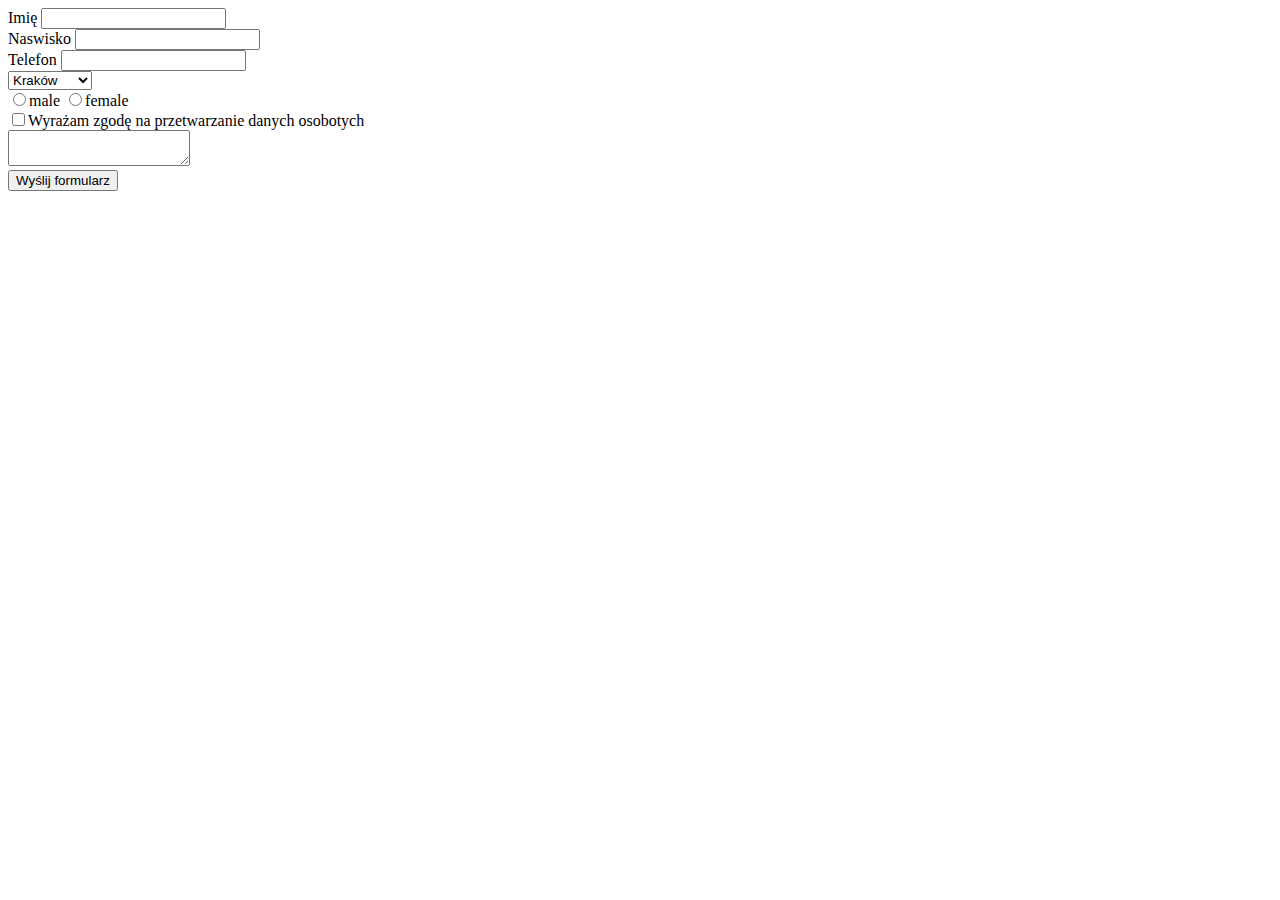
<file: 1-formularz-html5/index.html>
<!DOCTYPE html>
<html lang="en">
  <head>
    <meta charset="UTF-8" />
    <meta http-equiv="X-UA-Compatible" content="IE=edge" />
    <meta name="viewport" content="width=device-width, initial-scale=1.0" />
    <title>1-formularz-html5</title>
  </head>
  <body>
    <form action="https://formspree.io/f/xzbwbvkj" method="POST">
      <label for="name">Imię</label>
      <input type="text" name="name" id="name" /><br />

      <label for="surname">Naswisko</label>
      <input type="text" name="surname" id="surname" /><br />

      <label for="phone">Telefon</label>
      <input type="tel" name="phone" id="phone" /><br />

      <select name="city">
        <option value="Kraków">Kraków</option>
        <option value="Warszawa">Warszawa</option>
        <option value="Gdańsk">Gdańsk</option></select
      ><br />

      <label><input type="radio" name="choice" />male</label>
      <label><input type="radio" name="choice" />female</label><br />

      <label
        ><input type="checkbox" name="agreement" />Wyrażam zgodę na
        przetwarzanie danych osobotych</label
      >
      <br />

      <textarea name="message" maxlength="160"></textarea><br />

      <input type="submit" value="Wyślij formularz" />
    </form>
  </body>
</html>
</file>
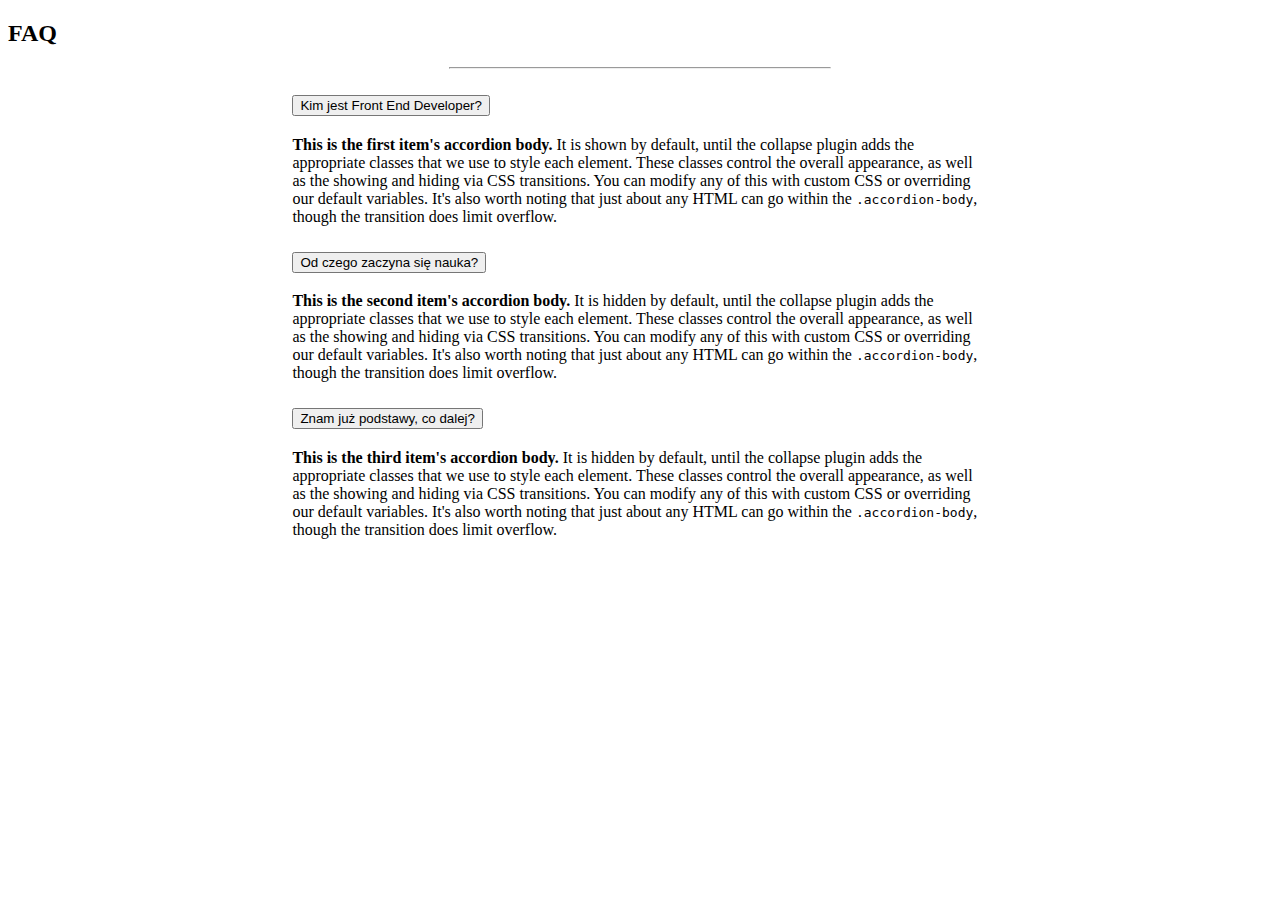
<file: 2-faq-bootstrap/index.html>
<!DOCTYPE html>
<html lang="en">
  <head>
    <meta charset="utf-8" />
    <meta name="viewport" content="width=device-width, initial-scale=1" />
    <title>faq-bootstrap</title>
    <link
      href="https://cdn.jsdelivr.net/npm/bootstrap@5.2.1/dist/css/bootstrap.min.css"
      rel="stylesheet"
      integrity="sha384-iYQeCzEYFbKjA/T2uDLTpkwGzCiq6soy8tYaI1GyVh/UjpbCx/TYkiZhlZB6+fzT"
      crossorigin="anonymous"
    />
    <link rel="stylesheet" href="css/style.css" />
  </head>
  <body>
    <section id="main-section" class="main-section">
      <div class="container">
        <div class="col-12 text-center">
          <h2 class="text-secondary text-opacity-50">FAQ</h2>
          <hr />
        </div>
      </div>
      <div class="accordion" id="accordionExample">
        <div class="accordion-item">
          <h2 class="accordion-header" id="headingOne">
            <button
              class="accordion-button collapsed text-warning bg-secondary bg-opacity-10"
              type="button"
              data-bs-toggle="collapse"
              data-bs-target="#collapseOne"
              aria-expanded="true"
              aria-controls="collapseOne"
            >
              Kim jest Front End Developer?
            </button>
          </h2>
          <div
            id="collapseOne"
            class="accordion-collapse collapse show"
            aria-labelledby="headingOne"
            data-bs-parent="#accordionExample"
          >
            <div class="accordion-body">
              <strong>This is the first item's accordion body.</strong> It is
              shown by default, until the collapse plugin adds the appropriate
              classes that we use to style each element. These classes control
              the overall appearance, as well as the showing and hiding via CSS
              transitions. You can modify any of this with custom CSS or
              overriding our default variables. It's also worth noting that just
              about any HTML can go within the <code>.accordion-body</code>,
              though the transition does limit overflow.
            </div>
          </div>
        </div>
        <div class="accordion-item">
          <h2 class="accordion-header" id="headingTwo">
            <button
              class="accordion-button collapsed text-warning bg-secondary bg-opacity-10"
              type="button"
              data-bs-toggle="collapse"
              data-bs-target="#collapseTwo"
              aria-expanded="false"
              aria-controls="collapseTwo"
            >
              Od czego zaczyna się nauka?
            </button>
          </h2>
          <div
            id="collapseTwo"
            class="accordion-collapse collapse"
            aria-labelledby="headingTwo"
            data-bs-parent="#accordionExample"
          >
            <div class="accordion-body">
              <strong>This is the second item's accordion body.</strong> It is
              hidden by default, until the collapse plugin adds the appropriate
              classes that we use to style each element. These classes control
              the overall appearance, as well as the showing and hiding via CSS
              transitions. You can modify any of this with custom CSS or
              overriding our default variables. It's also worth noting that just
              about any HTML can go within the <code>.accordion-body</code>,
              though the transition does limit overflow.
            </div>
          </div>
        </div>
        <div class="accordion-item">
          <h2 class="accordion-header" id="headingThree">
            <button
              class="accordion-button collapsed text-warning bg-secondary bg-opacity-10"
              type="button"
              data-bs-toggle="collapse"
              data-bs-target="#collapseThree"
              aria-expanded="false"
              aria-controls="collapseThree"
            >
              Znam już podstawy, co dalej?
            </button>
          </h2>
          <div
            id="collapseThree"
            class="accordion-collapse collapse"
            aria-labelledby="headingThree"
            data-bs-parent="#accordionExample"
          >
            <div class="accordion-body">
              <strong>This is the third item's accordion body.</strong> It is
              hidden by default, until the collapse plugin adds the appropriate
              classes that we use to style each element. These classes control
              the overall appearance, as well as the showing and hiding via CSS
              transitions. You can modify any of this with custom CSS or
              overriding our default variables. It's also worth noting that just
              about any HTML can go within the <code>.accordion-body</code>,
              though the transition does limit overflow.
            </div>
          </div>
        </div>
      </div>
    </section>

    <script
      src="https://cdn.jsdelivr.net/npm/bootstrap@5.2.1/dist/js/bootstrap.bundle.min.js"
      integrity="sha384-u1OknCvxWvY5kfmNBILK2hRnQC3Pr17a+RTT6rIHI7NnikvbZlHgTPOOmMi466C8"
      crossorigin="anonymous"
    ></script>
  </body>
</html>
</file>
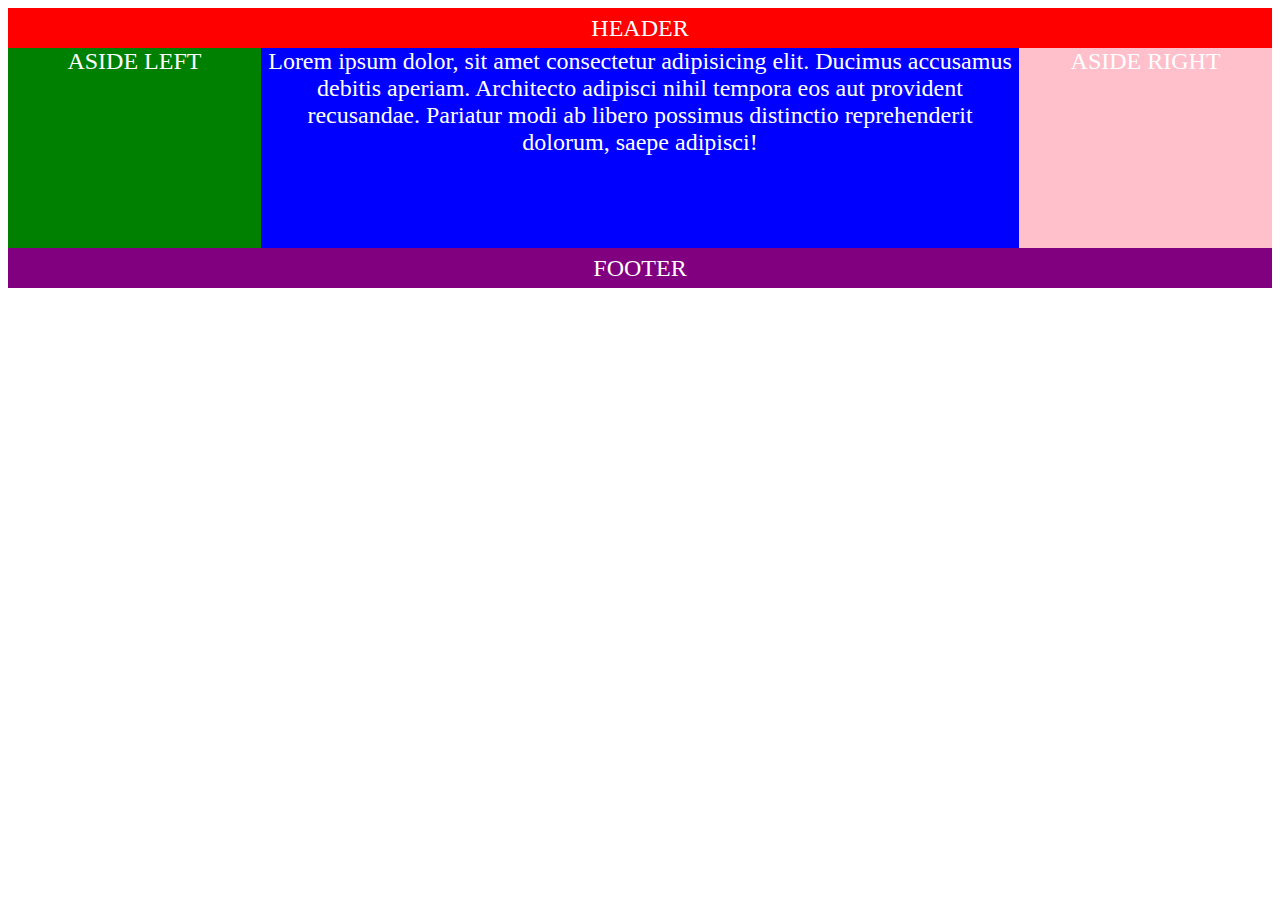
<file: 7-layout-flex-box/index.html>
<!DOCTYPE html>
<html lang="en">
  <head>
    <meta charset="UTF-8" />
    <meta http-equiv="X-UA-Compatible" content="IE=edge" />
    <meta name="viewport" content="width=device-width, initial-scale=1.0" />
    <title>7-layout-flex-box</title>
    <link rel="stylesheet" href="css/style.css" />
  </head>
  <body>
    <div id="container">
      <header class="header">HEADER</header>
      <aside-left class="left">ASIDE LEFT</aside-left>
      <p class="paragraph">
        Lorem ipsum dolor, sit amet consectetur adipisicing elit. Ducimus
        accusamus debitis aperiam. Architecto adipisci nihil tempora eos aut
        provident recusandae. Pariatur modi ab libero possimus distinctio
        reprehenderit dolorum, saepe adipisci!
      </p>

      <aside-right class="right">ASIDE RIGHT</aside-right>
      <footer class="footer">FOOTER</footer>
    </div>
  </body>
</html>
</file>
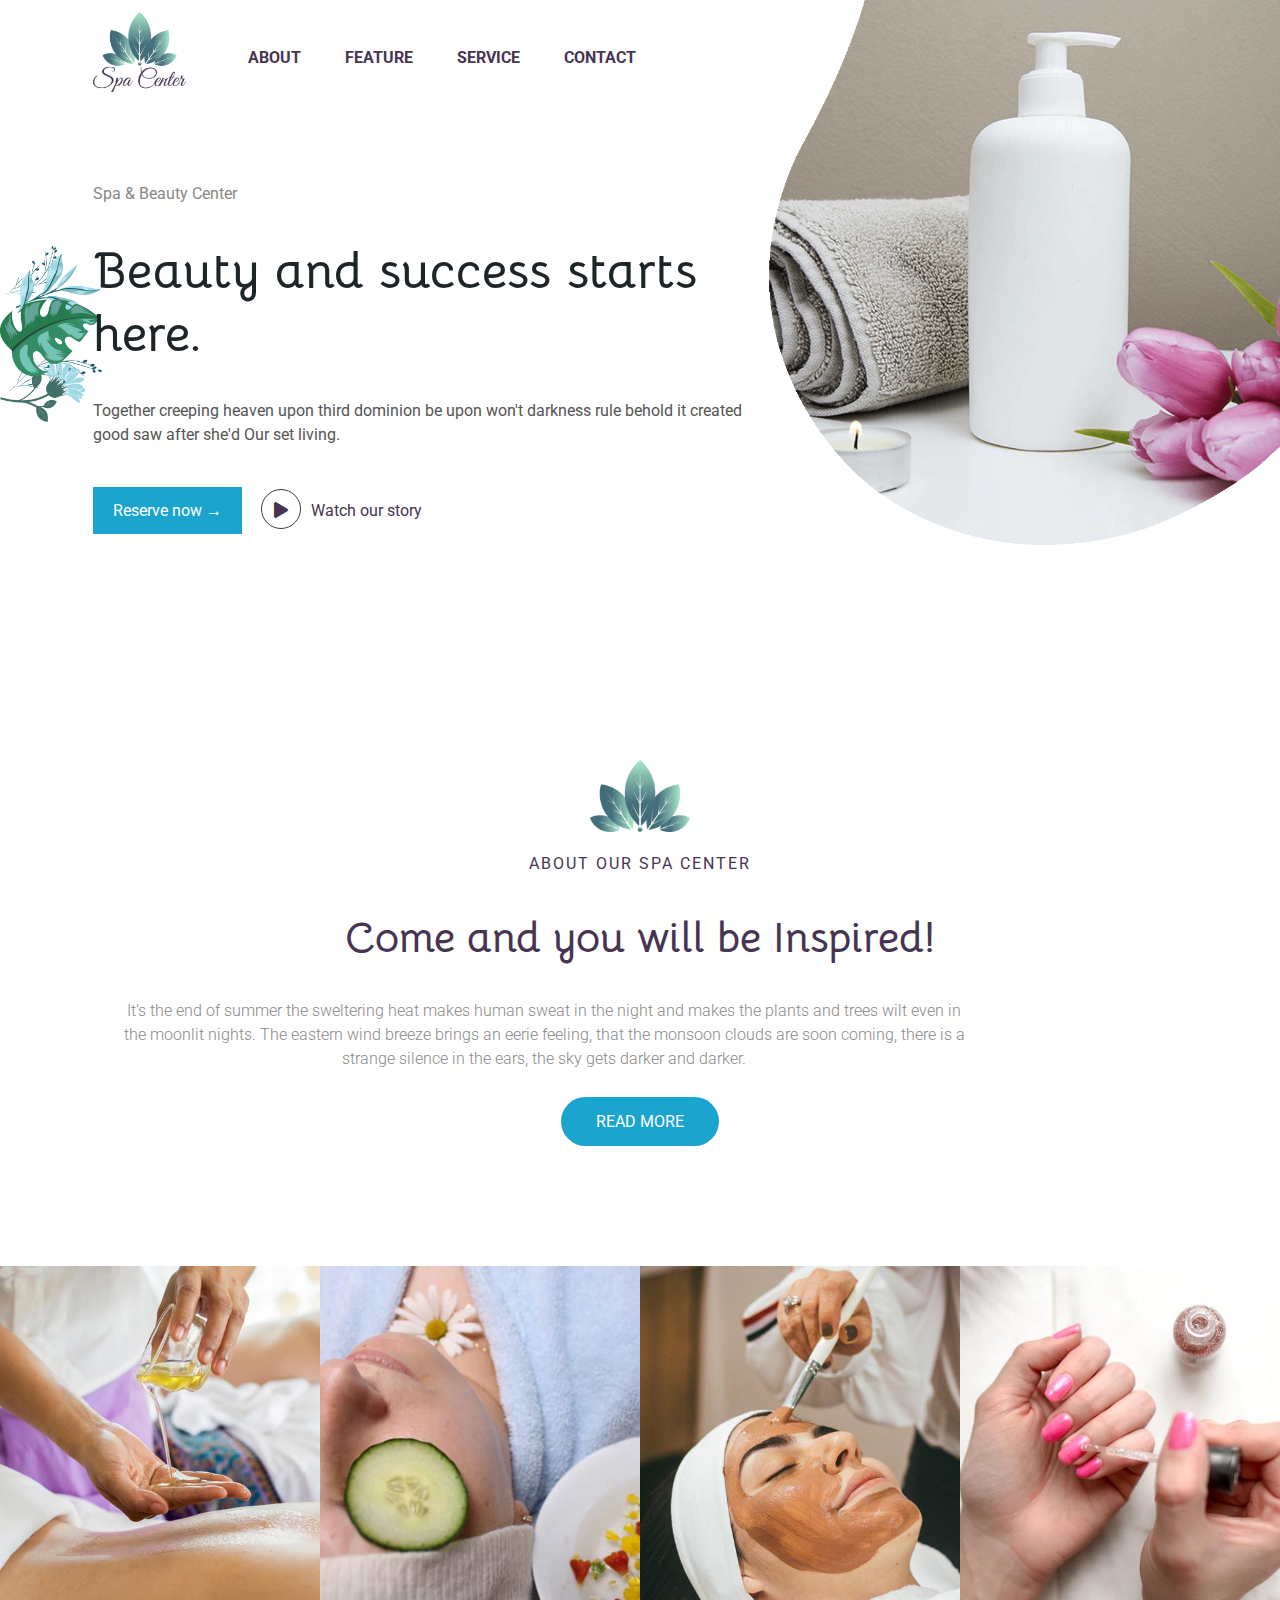
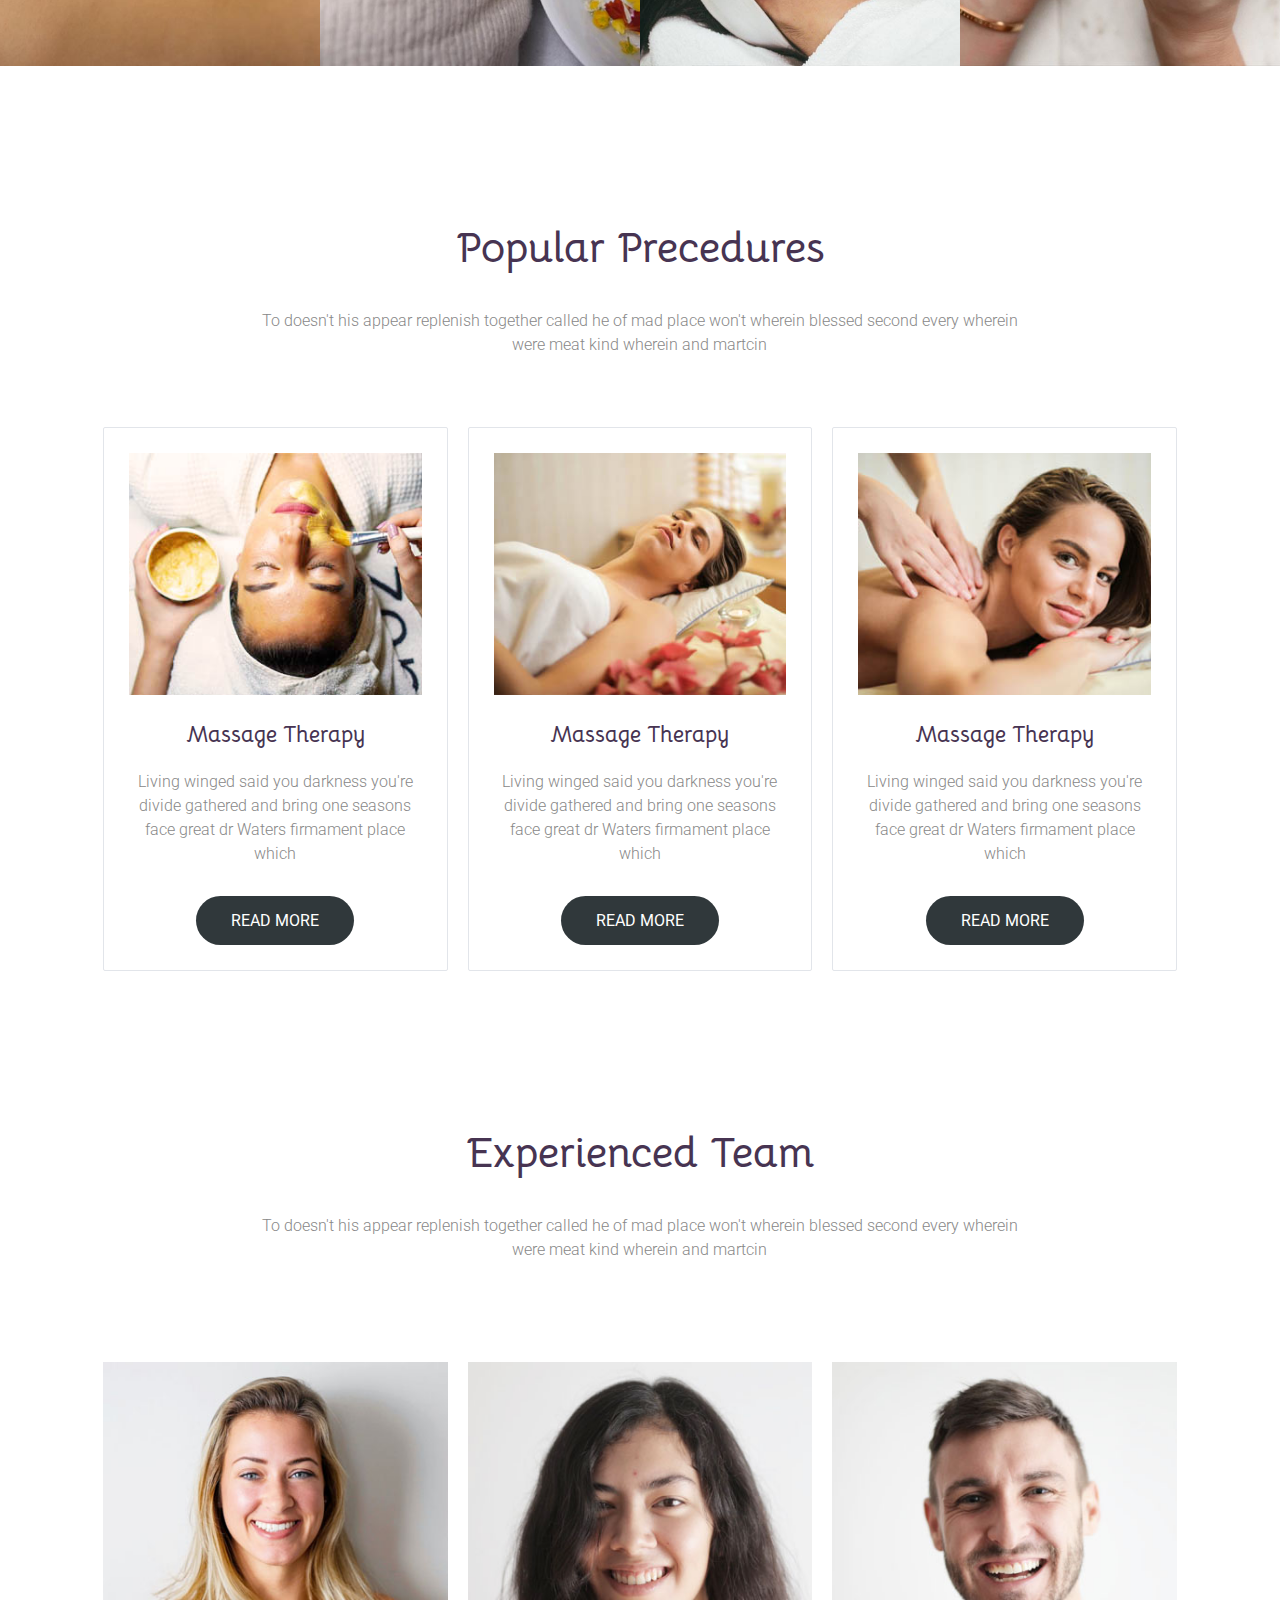
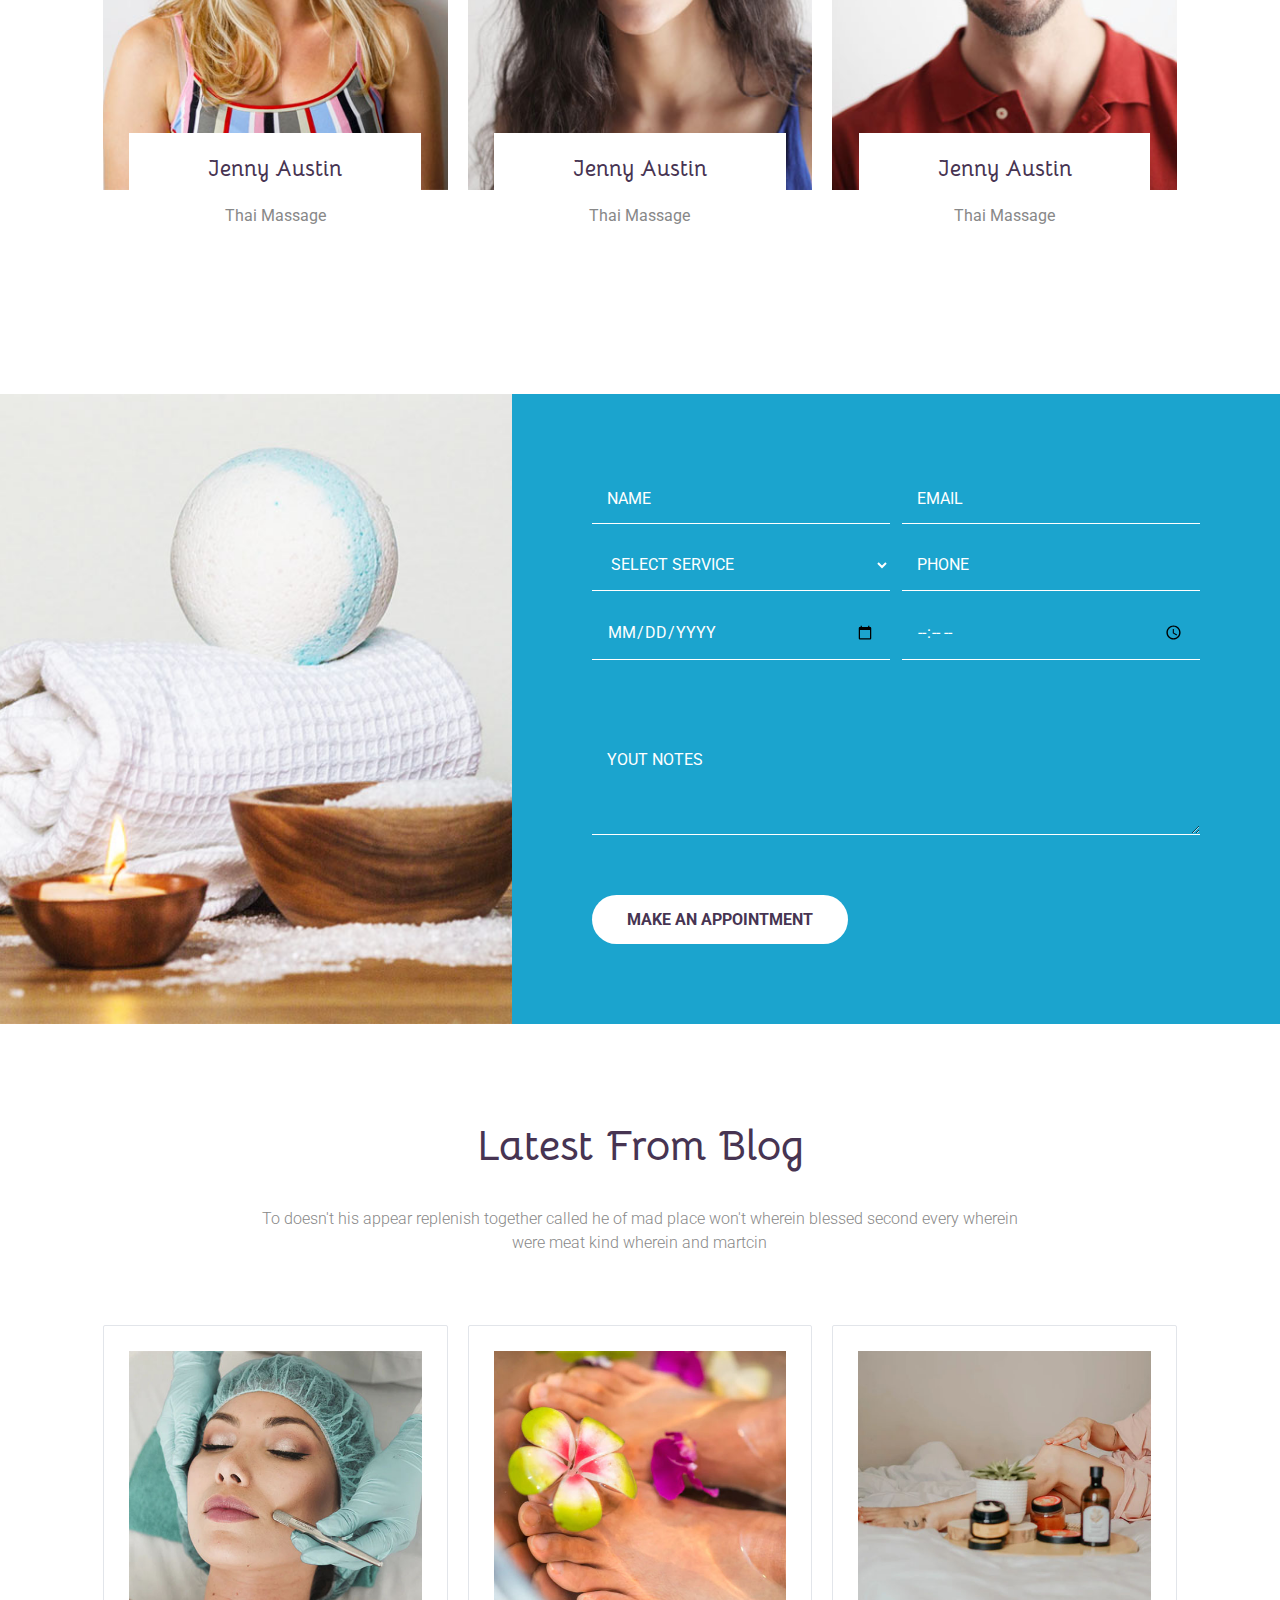
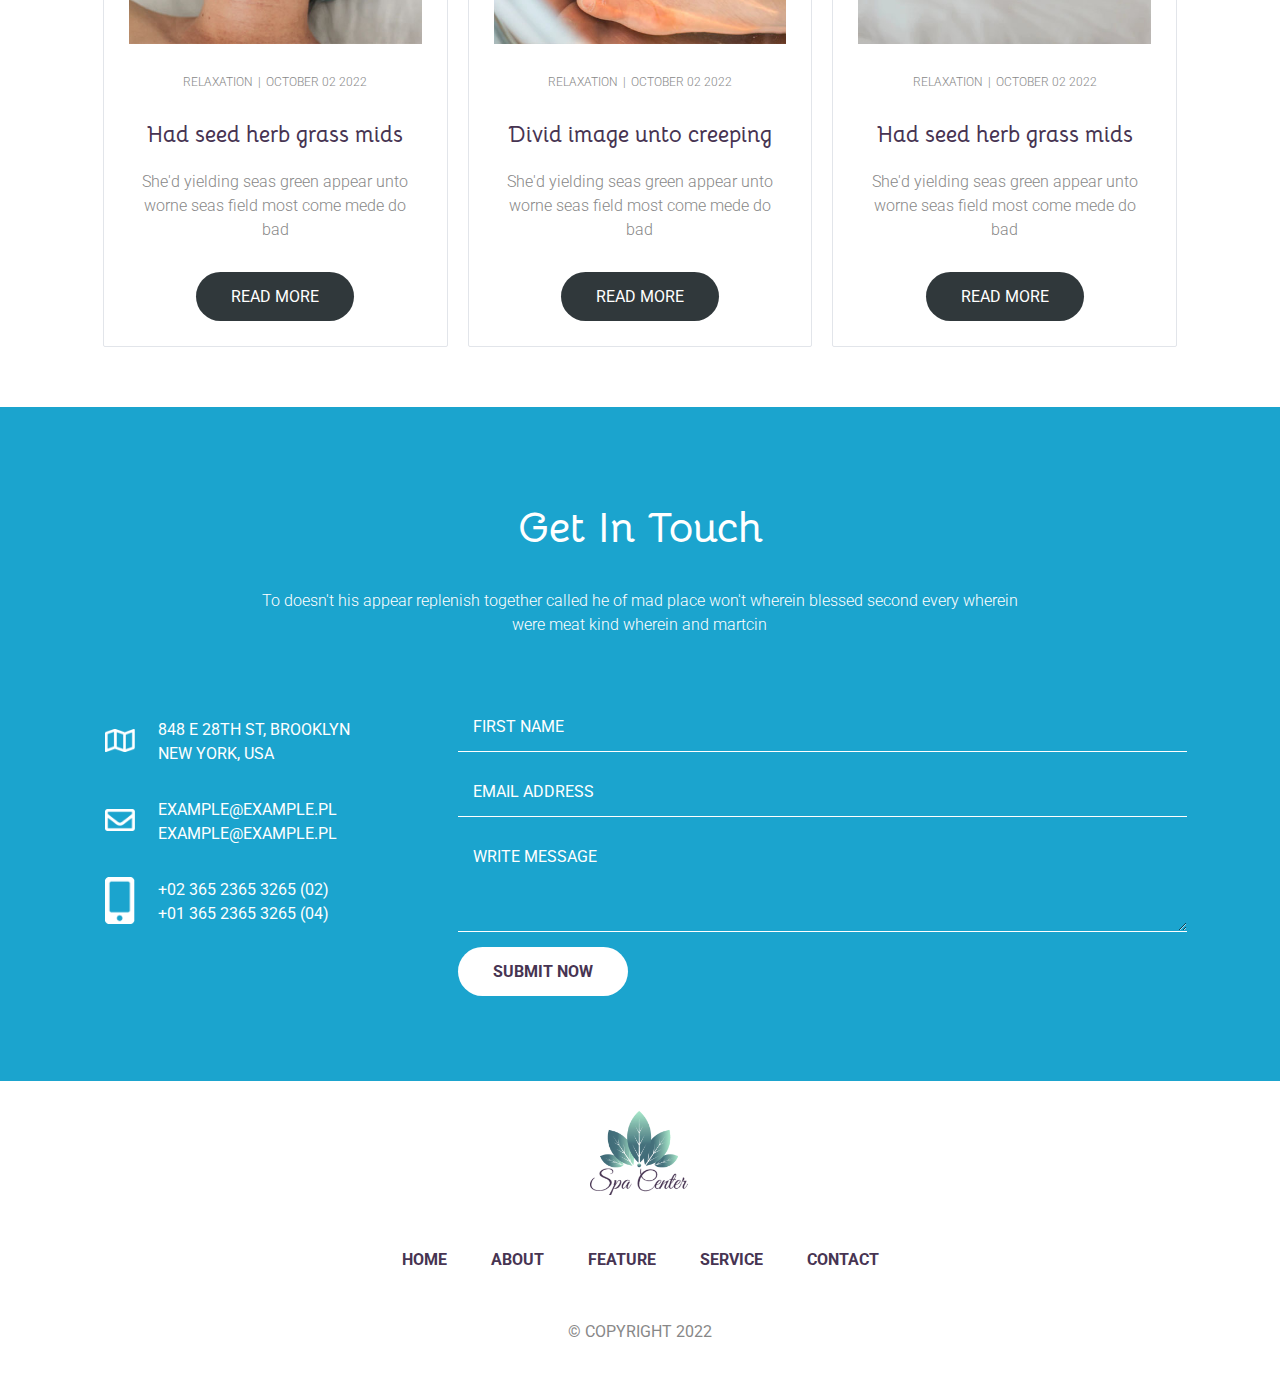
<file: projekt-spa/index.html>
<!DOCTYPE html>
<html lang="en">
  <head>
    <meta charset="UTF-8" />
    <meta http-equiv="X-UA-Compatible" content="IE=edge" />
    <meta name="viewport" content="width=device-width, initial-scale=1.0" />
    <title>Projekt SPA</title>
    <link
      href="https://fonts.googleapis.com/css2?family=Bellota:wght@300;400;700&family=Roboto:wght@300;400;700&display=swap"
      rel="stylesheet"
    />
    <link
      rel="stylesheet"
      href=" https://use.fontawesome.com/releases/v5.0.7/css/all.css"
    />
    <link rel="stylesheet" href="css/style.css" />
  </head>
  <body>
    <nav class="main-nav">
      <div class="container">
        <div class="main-nav-holder">
          <a href="" class="brand"><img src="img/logo-txt.png" alt="" /></a>

          <div class="mobile-hamburger"><i class="fas fa-bars"></i></div>
          <div class="open-menu-holder">
            <div class="mobile-close"><i class="fas fa-times"></i></div>
            <ul class="menu">
              <li class="menu-item"><a href="">About</a></li>
              <li class="menu-item"><a href="">Feature</a></li>
              <li class="menu-item"><a href="">Service</a></li>
              <li class="menu-item"><a href="">Contact</a></li>
            </ul>
          </div>
        </div>
      </div>
    </nav>

    <header class="main-header">
      <div class="container">
        <div class="main-header-holder">
          <p class="header-discription">Spa & Beauty Center</p>
          <h1>Beauty and success starts here.</h1>
          <p class="main-header-content">
            Together creeping heaven upon third dominion be upon won't darkness
            rule behold it created good saw after she'd Our set living.
          </p>
          <div class="buttons-panel">
            <a href="" class="reserve">Reserve now &#8594</a>
            <a href="" class="watch"><i class="fas fa-play custom-icon"></i>Watch our story</a>
          </div>
        </div>
      </div>

      <img src="img/header-flowers.png" alt="Flowers" class="header-flowers">
      <img src="img/header-bg.png" alt="Header Background" class="header-bg">
    </header>

<section id="about" class="about">
  <div class="container">
    <header class="about-header">
      <img src="img/logo.png" alt="Logo">
      <p class="about-header-description">About our spa center</p>
      <h2>Come and you will be Inspired!</h2>

    </header>

    <p class="about-content">It’s the end of summer the sweltering heat makes human sweat in the night and makes the plants and trees wilt even in the moonlit nights. The eastern wind breeze brings an eerie feeling, that the monsoon clouds are soon coming, there is a strange silence in the ears, the sky gets darker and darker.</p>
    <a href="" class="btn-primary">Read more</a>
  </div>
</section>

<section id="services" class="services">
  <div class="row">
    <a href="" class="service col col-md-50p col-lg-25p">
      <img src="img/services-bg-1.jpg" alt="Srevice 1">
      <div class="service-overlay">
        <img src="img/icons/icon-spa.png" alt="Icon spa">
        <h3>Body Treatment</h3>
      </div>
    </a>
    <a href="" class="service col col-md-50p col-lg-25p">
      <img src="img/services-bg-2.jpg" alt="Srevice 2">
      <div class="service-overlay">
        <img src="img/icons/icon-spa.png" alt="Icon spa">
        <h3>Body Treatment</h3>
      </div>
    </a>
    <a href="" class="service col col-md-50p col-lg-25p">
      <img src="img/services-bg-3.jpg" alt="Srevice 3">
      <div class="service-overlay">
        <img src="img/icons/icon-spa.png" alt="Icon spa">
        <h3>Body Treatment</h3>
      </div>
    </a>
    <a href="" class="service col col-md-50p col-lg-25p">
      <img src="img/services-bg-4.jpg" alt="Srevice 4">
      <div class="service-overlay">
        <img src="img/icons/icon-spa.png" alt="Icon spa">
        <h3>Body Treatment</h3>
      </div>
    </a>
  </div>
</section>


<section id="procedures" class="procedures">
  <div class="container">
      <header class="section-header">
          <h2>Popular Precedures</h2>
          <p>To doesn't his appear replenish together called he of mad place won't wherein blessed second every
              wherein were meat kind wherein and martcin </p>
      </header>

      <div class="row">
          <div class="infobox col col-md-33p">
              <div class="infobox-inner">
                  <img src="img/procedures-bg-1.jpg" alt="Procedure 1">
                  <h3>Massage Therapy</h3>
                  <p>Living winged said you darkness you're divide gathered and bring one seasons face great dr
                      Waters firmament place which</p>
                  <a href="" class="btn-secondary">Read more</a>
              </div>
          </div>
          <div class="infobox col col-md-33p">
              <div class="infobox-inner">
                  <img src="img/procedures-bg-2.jpg" alt="Procedure 2">
                  <h3>Massage Therapy</h3>
                  <p>Living winged said you darkness you're divide gathered and bring one seasons face great dr
                      Waters firmament place which</p>
                  <a href="" class="btn-secondary">Read more</a>
              </div>
          </div>
          <div class="infobox col col-md-33p">
              <div class="infobox-inner">
                  <img src="img/procedures-bg-3.jpg" alt="Procedure 3">
                  <h3>Massage Therapy</h3>
                  <p>Living winged said you darkness you're divide gathered and bring one seasons face great dr
                      Waters firmament place which</p>
                  <a href="" class="btn-secondary">Read more</a>
              </div>
          </div>
      </div>
  </div>
</section>

<section id="team" class="team">
  <div class="container">
      <header class="section-header">
          <h2>Experienced Team</h2>
          <p>To doesn't his appear replenish together called he of mad place won't wherein blessed second every
              wherein were meat kind wherein and martcin </p>
      </header>

      <div class="row">
        <div class="infobox-team col col-md-33p">
          <img src="img/team-1.jpg" alt="Team member 1" />
          <div class="infobox-team-caption">
            <h3>Jenny Austin</h3>
            <p>Thai Massage</p>
            <div class="team-social-icons">
              <a href=""><i class="fab fa-facebook-f"></i></a>
              <a href=""><i class="fab fa-twitter"></i></a>
              <a href=""><i class="fab fa-instagram"></i></a>
            </div>
          </div>
        </div>
        <div class="infobox-team col col-md-33p">
          <img src="img/team-2.jpg" alt="Team member 2" />
          <div class="infobox-team-caption">
            <h3>Jenny Austin</h3>
            <p>Thai Massage</p>
            <div class="team-social-icons">
              <a href=""><i class="fab fa-facebook-f"></i></a>
              <a href=""><i class="fab fa-twitter"></i></a>
              <a href=""><i class="fab fa-instagram"></i></a>
            </div>
          </div>
        </div>
        <div class="infobox-team col col-md-33p">
          <img src="img/team-3.jpg" alt="Team member 3" />
          <div class="infobox-team-caption">
            <h3>Jenny Austin</h3>
            <p>Thai Massage</p>
            <div class="team-social-icons">
              <a href=""><i class="fab fa-facebook-f"></i></a>
              <a href=""><i class="fab fa-twitter"></i></a>
              <a href=""><i class="fab fa-instagram"></i></a>
            </div>
          </div>
        </div>
      </div>
    </div>
</section>

<section id="appointment" class="appointment">
  <div class="desktop-background" style="background-image: url(img/contact-bg.jpg);"></div>
  <form id="appointment-form">
<input type="text" name="name" placeholder="Name" id="appointment-name" class="form-field">


<input type="email" name="email" placeholder="Email" id="appointment-email" class="form-field">
<select name="service" id="appointment-service" class="form-field">
  <option value="">Select service</option>
  <option value="normal">Normal service</option>
  <option value="vip">Vip service</option>
</select>

<input type="te;" name="phone" placeholder="Phone" id="appointment-phone" class="form-field">
<input type="date" name="date" id="appointment-date" class="form-field">
<input type="time" name="time" id="appointment-time" class="form-field">
<textarea name="message" id="appointment-message"  placeholder="Yout notes" class="form-field" ></textarea>

<button type="submit" class="btn-form">Make an Appointment</button>
<p class="appointment-message"></p>



  </form>
</section>

<section id="blog" class="blog">
  <div class="container">
      <header class="section-header">
          <h2>Latest From Blog</h2>
          <p>To doesn't his appear replenish together called he of mad place won't wherein blessed second every
              wherein were meat kind wherein and martcin </p>
      </header>

      <div class="row">
          <div class="infobox col col-md-33p">
              <div class="infobox-inner">
                <img src="img/blog-1.jpg" alt="Blog 1">
                  <p class="meta"><a href="" class="category">Relaxation</a>|<a href="" class="post-date">october 02 2022</a></p>
                  <h3>Had seed herb grass mids</h3>
                  <p>She'd yielding seas green appear unto worne seas field most come mede do bad</p>
                  <a href="" class="btn-secondary">Read more</a>
              </div>
          </div>
          <div class="infobox col col-md-33p">
              <div class="infobox-inner">
                <img src="img/blog-2.jpg" alt="Blog 2">
                  <p class="meta"><a href="" class="category">Relaxation</a>|<a href="" class="post-date">october 02 2022</a></p>
                  <h3>Divid image unto creeping</h3>
                  <p>She'd yielding seas green appear unto worne seas field most come mede do bad</p>
                  <a href="" class="btn-secondary">Read more</a>
              </div>
          </div>
          <div class="infobox col col-md-33p">
              <div class="infobox-inner">
                <img src="img/blog-3.jpg" alt="Blog 3">
                  <p class="meta"><a href="" class="category">Relaxation</a>|<a href="" class="post-date">october 02 2022</a></p>
                  <h3>Had seed herb grass mids</h3>
                  <p>She'd yielding seas green appear unto worne seas field most come mede do bad</p>
                  <a href="" class="btn-secondary">Read more</a>
              </div>
          </div>
      </div>
  </div>
</section>


<section id="contact" class="contact">
  <div class="container">
    <header class="section-header">
      <h2>Get In Touch</h2>
      <p>
        To doesn't his appear replenish together called he of mad place
        won't wherein blessed second every wherein were meat kind wherein
        and martcin
      </p>
    </header>

    <div class="row">
      <div class="contact-data col col-md-33p">
        <div class="contact-item">
          <span class="img-holder">
            <img src="img/icons/icon-map.png" alt="map" />
          </span>
          <p>
            848 E 28th ST, BROOKLYN <br />
            NEW YORK, USa
          </p>
        </div>
        <div class="contact-item">
          <span class="img-holder">
            <img src="img/icons/icon-mail.png" alt="mail" />
          </span>
          <p>
            <a href="mailto:example@example.pl">example@example.pl</a><br />
            <a href="mailto:example@example.pl">example@example.pl</a>
          </p>
        </div>
        <div class="contact-item">
          <span class="img-holder">
            <img src="img/icons/icon-tel.png" alt="phone" />
          </span>
          <p>
            <span>+02 365 2365 3265 (02)</span><br />
            <span>+01 365 2365 3265 (04)</span>
          </p>
        </div>
      </div>
      <div class="contact-form col col-md-66p">
        <form>
          <input type="text" placeholder="First name" name="name" />
          <input type="email" placeholder="Email address" name="email" />
          <textarea name="" placeholder="Write message"></textarea>
          <button class="btn-form">Submit now</button>
        </form>
      </div>
    </div>
  </div>
</section>

<footer class="page-footer">
  <img src="img/logo-txt.png" alt="Logo" />

  <nav class="footer-nav">
    <ul class="menu">
      <li class="menu-item"><a href="">Home</a></li>
      <li class="menu-item"><a href="">About</a></li>
      <li class="menu-item"><a href="">Feature</a></li>
      <li class="menu-item"><a href="">Service</a></li>
      <li class="menu-item"><a href="">Contact</a></li>
    </ul>
  </nav>

  <p class="copy">© COPYRIGHT 2022</p>
</footer>


<script src="js/main.js"></script>
  </body>
</html>
</file>
<file: 2-faq-bootstrap/css/style.css>
hr {
  margin: auto;
  width: 30%;
  margin-bottom: 10px;
}

.accordion-button {
  margin: auto;
  text-align: center;
  display: inline-block;
}

.accordion-button:focus {
  box-shadow: none;
}

.accordion {
  width: 55%;
  margin: auto;
}
</file>
<file: 7-layout-flex-box/css/style.css>
* {
  box-sizing: border-box;
}

#container {
  display: flex;
  flex-wrap: wrap;
  color: white;
  text-align: center;
  font-size: 1.5em;
}

.header {
  height: 40px;
  background-color: red;
  flex-basis: 100%;
  display: flex;
  align-items: center;
  justify-content: center;
}

.left {
  height: 200px;
  background-color: green;
  flex-basis: 20%;
}

.right {
  height: 200px;
  background-color: pink;
  flex-basis: 20%;
}

.paragraph {
  height: 200px;
  background-color: blue;
  flex-basis: 60%;
  margin: 0;
}

.footer {
  height: 40px;
  background-color: purple;
  flex-basis: 100%;
  display: flex;
  align-items: center;
  justify-content: center;
}

@media screen and (max-width: 992px) {
  .right {
    flex-basis: 30%;
    order: -1;
  }
  .left {
    flex-basis: 100%;
    order: 0;
  }
  .paragraph {
    flex-basis: 70%;
    order: -2;
  }
  .header {
    order: -3;
  }
}

@media screen and (max-width: 768px) {
  .right {
    flex-basis: 100%;
  }
  .left {
    flex-basis: 100%;
    order: -1;
  }
  .paragraph {
    flex-basis: 100%;
  }
}
</file>
<file: projekt-spa/css/style.css>
@charset "UTF-8";
/* Fonts */
/* Colors */
/* Container */
/* Mobile breakpoints */
article,
aside,
details,
figcaption,
figure,
footer,
header,
hgroup,
nav,
section,
summary {
  display: block;
}

audio,
canvas,
video {
  display: inline-block;
}

audio:not([controls]) {
  display: none;
  height: 0;
}

[hidden],
template {
  display: none;
}

html {
  background: #fff;
  color: #000;
  -webkit-text-size-adjust: 100%;
  -ms-text-size-adjust: 100%;
}

html,
button,
input,
select,
textarea {
  font-family: sans-serif;
}

body {
  margin: 0;
}

a {
  background: transparent;
}
a:focus {
  outline: thin dotted;
}
a:hover, a:active {
  outline: 0;
}

h1 {
  font-size: 2em;
  margin: 0.67em 0;
}

h2 {
  font-size: 1.5em;
  margin: 0.83em 0;
}

h3 {
  font-size: 1.17em;
  margin: 1em 0;
}

h4 {
  font-size: 1em;
  margin: 1.33em 0;
}

h5 {
  font-size: 0.83em;
  margin: 1.67em 0;
}

h6 {
  font-size: 0.75em;
  margin: 2.33em 0;
}

abbr[title] {
  border-bottom: 1px dotted;
}

b,
strong {
  font-weight: bold;
}

dfn {
  font-style: italic;
}

mark {
  background: #ff0;
  color: #000;
}

code,
kbd,
pre,
samp {
  font-family: monospace, serif;
  font-size: 1em;
}

pre {
  white-space: pre;
  white-space: pre-wrap;
  word-wrap: break-word;
}

q {
  quotes: "“" "”" "‘" "’";
}

q:before, q:after {
  content: "";
  content: none;
}

small {
  font-size: 80%;
}

sub,
sup {
  font-size: 75%;
  line-height: 0;
  position: relative;
  vertical-align: baseline;
}

sup {
  top: -0.5em;
}

sub {
  bottom: -0.25em;
}

img {
  border: 0;
}

svg:not(:root) {
  overflow: hidden;
}

figure {
  margin: 0;
}

fieldset {
  border: 1px solid #c0c0c0;
  margin: 0 2px;
  padding: 0.35em 0.625em 0.75em;
}

legend {
  border: 0;
  padding: 0;
  white-space: normal;
}

button,
input,
select,
textarea {
  font-family: inherit;
  font-size: 100%;
  margin: 0;
  vertical-align: baseline;
}

button,
input {
  line-height: normal;
}

button,
select {
  text-transform: none;
}

button,
html input[type=button],
input[type=reset],
input[type=submit] {
  -webkit-appearance: button;
  cursor: pointer;
}

button[disabled],
input[disabled] {
  cursor: default;
}

button::-moz-focus-inner,
input::-moz-focus-inner {
  border: 0;
  padding: 0;
}

textarea {
  overflow: auto;
  vertical-align: top;
}

table {
  border-collapse: collapse;
  border-spacing: 0;
}

input[type=search] {
  -webkit-appearance: textfield;
  -moz-box-sizing: content-box;
  -webkit-box-sizing: content-box;
  box-sizing: content-box;
}
input[type=search]::-webkit-search-cancel-button, input[type=search]::-webkit-search-decoration {
  -webkit-appearance: none;
}
input[type=checkbox], input[type=radio] {
  box-sizing: border-box;
  padding: 0;
}

* {
  box-sizing: border-box;
}

body {
  font-family: "Roboto", sans-serif;
  color: #888888;
}

h1,
h2,
h3,
h4,
h5,
h6 {
  font-family: "Bellota", cursive;
  color: #473452;
}

h2 {
  font-size: 42px;
}

h3 {
  font-size: 22px;
}

button,
a {
  transition: all 0.3s;
}

p {
  line-height: 1.5;
}

section {
  padding: 30px 0;
}
section .section-header {
  text-align: center;
  margin-bottom: 40px;
}
section .section-header p {
  margin: auto;
  font-weight: 300;
}
@media all and (min-width: 768px) {
  section .section-header p {
    max-width: 70%;
  }
}

.container {
  max-width: 100%;
  width: 100%;
  padding: 0 23px;
  margin: 0 auto;
}

@media all and (min-width: 992px) {
  .container {
    max-width: 960px;
  }
  section {
    padding: 60px 0;
  }
}
@media all and (min-width: 1200px) {
  .container {
    max-width: 1140px;
  }
}
.row {
  display: flex;
  flex-wrap: wrap;
}

.col {
  width: 100%;
}

@media all and (min-width: 768px) {
  .col-md-50p {
    width: 50%;
  }
  .col-md-33p {
    width: 33.33%;
  }
  .col-md-66p {
    width: 66.66%;
  }
}
@media all and (min-width: 992px) {
  .col-lg-25p {
    width: 25%;
  }
}
.main-nav {
  position: fixed;
  top: 0;
  width: 100%;
  z-index: 9999;
  background-color: #fff;
  padding: 12px 0;
}
.main-nav .main-nav-holder {
  display: flex;
  flex-wrap: wrap;
  justify-content: space-between;
}
.main-nav .brand {
  height: 50px;
  display: inline-block;
}
.main-nav .brand img {
  height: 100%;
}
.main-nav .mobile-close, .main-nav .mobile-hamburger {
  font-size: 28px;
  line-height: 50px;
  cursor: pointer;
}
.main-nav .mobile-hamburger {
  color: #1ba4ce;
}
.main-nav .mobile-close {
  color: #fff;
  text-align: right;
  height: 50px;
}
.main-nav .open-menu-holder {
  position: fixed;
  background-color: #1ba4ce;
  top: 0;
  right: 0;
  max-width: 480px;
  width: 480px;
  text-align: right;
  padding: 12px 23px;
  display: none;
}
.main-nav .open-menu-holder.open {
  display: block;
}
.main-nav .open-menu-holder .menu {
  list-style: none;
}
.main-nav .open-menu-holder .menu .menu-item {
  font-size: 50px;
  text-transform: uppercase;
  padding: 20px 0;
}
.main-nav .open-menu-holder .menu .menu-item a {
  color: #fff;
  text-decoration: none;
}
@media all and (min-width: 992px) {
  .main-nav .main-nav-holder {
    justify-content: flex-start;
  }
  .main-nav .brand {
    height: 80px;
  }
  .main-nav .mobile-hamburger, .main-nav .mobile-close {
    display: none;
  }
  .main-nav .open-menu-holder {
    display: block;
    position: static;
    background-color: transparent;
    width: auto;
    max-width: 100%;
    padding: 0;
    align-self: flex-start;
  }
  .main-nav .open-menu-holder .menu {
    list-style: none;
    background-color: #fff;
  }
  .main-nav .open-menu-holder .menu .menu-item {
    display: inline-block;
    margin: 0 20px;
    font-size: initial;
    text-transform: uppercase;
  }
  .main-nav .open-menu-holder .menu .menu-item a {
    color: #473452;
    font-weight: 700;
    text-decoration: none;
  }
}

.main-header {
  height: 700px;
  display: flex;
  flex-wrap: wrap;
  justify-content: flex-start;
  align-items: center;
  position: relative;
}
.main-header .header-description {
  color: #473452;
  text-transform: uppercase;
  letter-spacing: 2px;
  font-family: "Bellota", cursive;
  font-weight: 700;
}
.main-header h1 {
  color: #1e2528;
  font-size: 50px;
}
.main-header .main-header-content {
  color: #555555;
}
.main-header .buttons-panel {
  margin-top: 40px;
}
.main-header .buttons-panel .reserve {
  display: inline-block;
  padding: 14px 20px;
  color: #fff;
  background-color: #1ba4ce;
  text-decoration: none;
}
.main-header .buttons-panel .reserve:hover {
  background-color: #30383b;
}
.main-header .buttons-panel .watch {
  color: #473452;
  display: inline-block;
  margin-left: 15px;
  text-decoration: none;
}
.main-header .buttons-panel .watch i {
  height: 40px;
  width: 40px;
  text-align: center;
  line-height: 40px;
  border: 1px solid #473452;
  border-radius: 50%;
  transition: all 0.3s;
}
.main-header .buttons-panel .watch .custom-icon {
  margin-right: 10px;
}
.main-header .header-bg {
  position: absolute;
  top: 0;
  right: 0;
  max-width: 30%;
  z-index: 100000;
  display: none;
}
.main-header .header-flowers {
  max-width: 8%;
  position: absolute;
  left: 0;
  top: 35%;
  z-index: -1;
}
@media all and (min-width: 1200px) {
  .main-header .header-bg {
    max-width: 40%;
  }
}
@media all and (min-width: 992px) {
  .main-header .main-header-holder {
    width: 60%;
  }
  .main-header .header-bg {
    display: block;
  }
}
@media all and (max-width: 480px) {
  .main-header .buttons-panel .reserve,
.main-header .buttons-panel .watch {
    margin: 0;
  }
}

.about {
  text-align: center;
}
.about .about-header img {
  max-width: 100px;
}
.about .about-header .about-header-description {
  color: #473452;
  text-transform: uppercase;
  letter-spacing: 2px;
  margin-bottom: 0;
}
.about .about-content {
  max-width: 850px;
  font-weight: 300;
  margin: 0 auto;
  margin: 26px;
}

.services .service {
  position: relative;
  height: 340px;
}
.services .service img {
  height: 100%;
  width: 100%;
  object-fit: cover;
}
.services .service .service-overlay {
  position: absolute;
  background-color: rgba(27, 164, 206, 0.6);
  top: 0;
  width: 100%;
  height: 100%;
  text-align: center;
  display: flex;
  flex-wrap: wrap;
  justify-content: center;
  align-items: center;
  flex-direction: column;
  opacity: 0;
  transition: all, 0.3s;
}
.services .service .service-overlay:hover {
  opacity: 1;
}
.services .service .service-overlay img {
  width: 60px;
  height: auto;
}
.services .service .service-overlay h3 {
  color: #fff;
}
@media all and (min-width: 768px) {
  .services .service {
    height: 400px;
  }
}

.team {
  padding-bottom: 200px;
}

.appointment {
  padding: 0;
  display: flex;
  flex-wrap: wrap;
}
.appointment .desktop-background {
  background-size: cover;
  background-repeat: no-repeat;
  background-position: center;
  width: 40%;
  display: none;
}
.appointment form {
  width: 100%;
  background-color: #1ba4ce;
  padding: 80px 40px;
}
.appointment form .appointment-message {
  width: 100%;
  display: none;
}
.appointment form .appointment-message.error {
  color: #f00;
  display: block;
}
.appointment form .appointment-message {
  width: 100%;
  display: none;
}
.appointment form .appointment-message.error {
  color: #f00;
  display: block;
}
.appointment form .appointment-message.send {
  color: #fff;
  display: block;
}
@media all and (min-width: 992px) {
  .appointment .desktop-background {
    display: block;
  }
  .appointment form {
    width: 60%;
    padding: 80px;
    display: flex;
    flex-wrap: wrap;
    justify-content: space-between;
  }
  .appointment form input,
.appointment form select {
    width: 49%;
  }
  .appointment form textarea {
    margin: 60px 0;
  }
}

.contact {
  color: #fff;
  background-color: #1ba4ce;
}
.contact .section-header {
  color: #fff;
}
.contact .section-header h2 {
  color: #fff;
}
.contact .contact-data {
  padding: 25px 0;
  margin-bottom: 30px;
}
.contact .contact-data .contact-item {
  display: flex;
  flex-wrap: wrap;
  align-items: center;
  text-transform: uppercase;
  justify-content: center;
}
.contact .contact-data .contact-item .img-holder {
  width: 15%;
  margin-right: 10px;
  text-align: center;
}
.contact .contact-data .contact-item .img-holder img {
  width: 30px;
}
.contact .contact-data .contact-item a {
  color: #fff;
  text-decoration: none;
}
.contact .contact-data .contact-item a:hover {
  text-decoration: underline;
}
@media all and (min-width: 768px) {
  .contact .contact-data .contact-item {
    justify-content: flex-start;
  }
}
.contact .contact-form {
  padding: 25px 0;
}

.page-footer {
  text-align: center;
  padding: 30px 0;
}
.page-footer img {
  width: 100px;
}
.page-footer .footer-nav .menu {
  list-style: none;
  background-color: #fff;
  padding: 20px 0;
}
.page-footer .footer-nav .menu .menu-item {
  display: inline-block;
  margin: 0 20px;
  font-size: initial;
  text-transform: uppercase;
}
.page-footer .footer-nav .menu .menu-item a {
  color: #473452;
  font-weight: 700;
  text-decoration: none;
}
.page-footer .footer-nav .menu .menu-item {
  padding: 15px 0;
}

.btn-form, .btn-secondary, .btn-primary {
  border-radius: 30px;
  display: inline-block;
  padding: 15px 35px;
  text-transform: uppercase;
  text-decoration: none;
  border: 0;
  color: #fff;
}

.btn-primary {
  background-color: #1ba4ce;
}
.btn-primary:hover {
  background-color: #30383b;
}

.btn-secondary {
  background-color: #30383b;
}
.btn-secondary:hover {
  background-color: #1ba4ce;
}

.btn-form {
  background-color: #fff;
  color: #473452;
  font-weight: 700;
}
.btn-form:hover {
  background-color: #30383b;
  color: #fff;
}

.infobox-team, .infobox {
  padding: 0 10px;
  margin-top: 30px;
  text-align: center;
}

.infobox .infobox-inner {
  border: 1px solid #e2e5ea;
  padding: 25px;
  border-radius: 2px;
}
.infobox .infobox-inner:hover {
  box-shadow: 0 5px 20px #f0f0f0;
}
.infobox .infobox-inner .meta {
  font-size: 12px;
  text-transform: uppercase;
  margin-top: 25px;
}
.infobox .infobox-inner .meta .category {
  margin-right: 5px;
  text-decoration: none;
  color: inherit;
}
.infobox .infobox-inner .meta .post-date {
  margin-left: 5px;
  text-decoration: none;
  color: inherit;
}
.infobox .infobox-inner img {
  width: 100%;
}
.infobox .infobox-inner p {
  font-weight: 300;
  margin-bottom: 30px;
}

.infobox-team {
  margin-top: 60px;
  position: relative;
}
.infobox-team img {
  width: 100%;
}
.infobox-team .infobox-team-caption {
  position: absolute;
  left: 0;
  right: 0;
  margin: auto;
  width: 80%;
  bottom: -50px;
  background-color: #fff;
  transition: all 0.3s;
}
.infobox-team .infobox-team-caption:hover {
  box-shadow: 0 5px 20px #f0f0f0;
  padding-bottom: 30px;
}
.infobox-team .infobox-team-caption:hover .team-social-icons {
  height: 35px;
}
.infobox-team .infobox-team-caption .team-social-icons {
  transition: all 0.3s;
  height: 0;
  overflow: hidden;
}
.infobox-team .infobox-team-caption .team-social-icons a {
  height: 35px;
  width: 35px;
  font-size: 20px;
  display: inline-block;
  line-height: 35px;
  text-align: center;
  border: 1px solid #473452;
  color: #473452;
  border-radius: 50%;
  margin: 0 10px;
}
.infobox-team .infobox-team-caption .team-social-icons a:hover {
  border: 1px solid #1ba4ce;
  color: #fff;
  background-color: #1ba4ce;
  box-shadow: 0 5px 20px #f0f0f0;
}

input,
textarea,
select {
  width: 100%;
  border: 0;
  border-bottom: 1px solid #fff;
  background-color: #1ba4ce;
  display: inline-block;
  padding: 15px;
  margin-bottom: 15px;
  color: #fff;
  text-transform: uppercase;
}
input::-webkit-input-placeholder,
textarea::-webkit-input-placeholder,
select::-webkit-input-placeholder {
  /* Chrome/Opera/Safari */
  color: #fff;
}
input::-moz-placeholder,
textarea::-moz-placeholder,
select::-moz-placeholder {
  /* Firefox 19+ */
  color: #fff;
}
input:-ms-input-placeholder,
textarea:-ms-input-placeholder,
select:-ms-input-placeholder {
  /* IE 10+ */
  color: #fff;
}
input:-moz-placeholder,
textarea:-moz-placeholder,
select:-moz-placeholder {
  /* Firefox 18- */
  color: #fff;
}
input.error,
textarea.error,
select.error {
  border-bottom: 1px solid #f00;
}

textarea {
  height: 100px;
}/*# sourceMappingURL=style.css.map */
</file>
